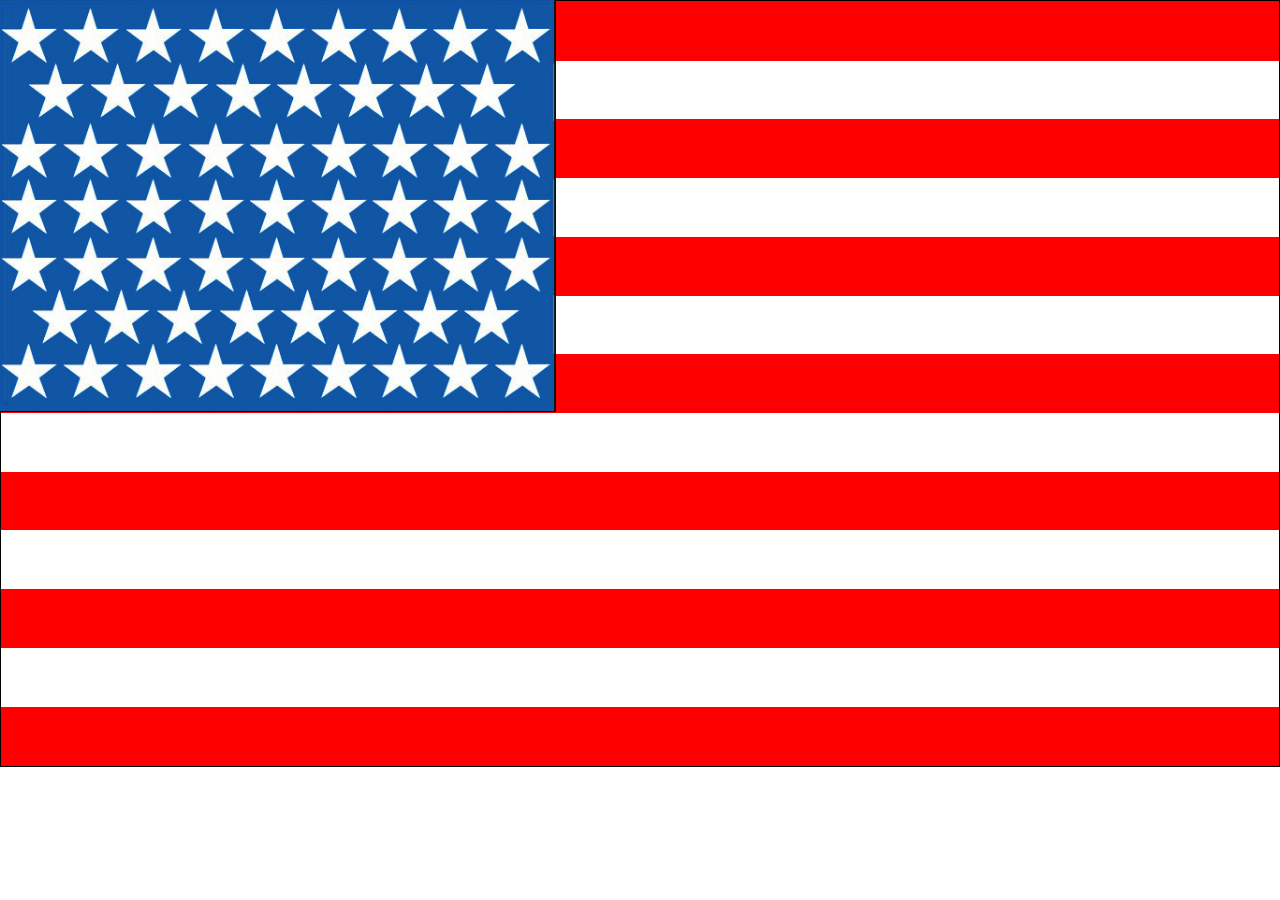
<file: american-flag/index.html>
<!DOCTYPE html>
<html lang="en">
<head>
    <meta charset="UTF-8">
    <meta http-equiv="X-UA-Compatible" content="IE=edge">
    <meta name="viewport" content="width=device-width, initial-scale=1.0">
    <title>Document</title>
    <link rel="stylesheet" href="styles.css"/>
</head>
<body>
    <main>
        <img src="stars.png">
        <table>
            <tr>
                <td>Red</td>
            </tr>
            <tr>
                <td>White</td>
            </tr>
            <tr>
                <td>Red</td>
            </tr>
            <tr>
                <td>White</td>
            </tr>
            <tr>
                <td>Red</td>
            </tr>
            <tr>
                <td>White</td>
            </tr>
            <tr>
                <td>Red</td>
            </tr>
            <tr>
                <td>White</td>
            </tr>
            <tr>
                <td>Red</td>
            </tr>
            <tr>
                <td>White</td>
            </tr>
            <tr>
                <td>Red</td>
            </tr>
            <tr>
                <td>White</td>
            </tr>
            <tr>
                <td>Red</td>
            </tr>
        </table>
    </main>
        
</body>
</html>
</file>
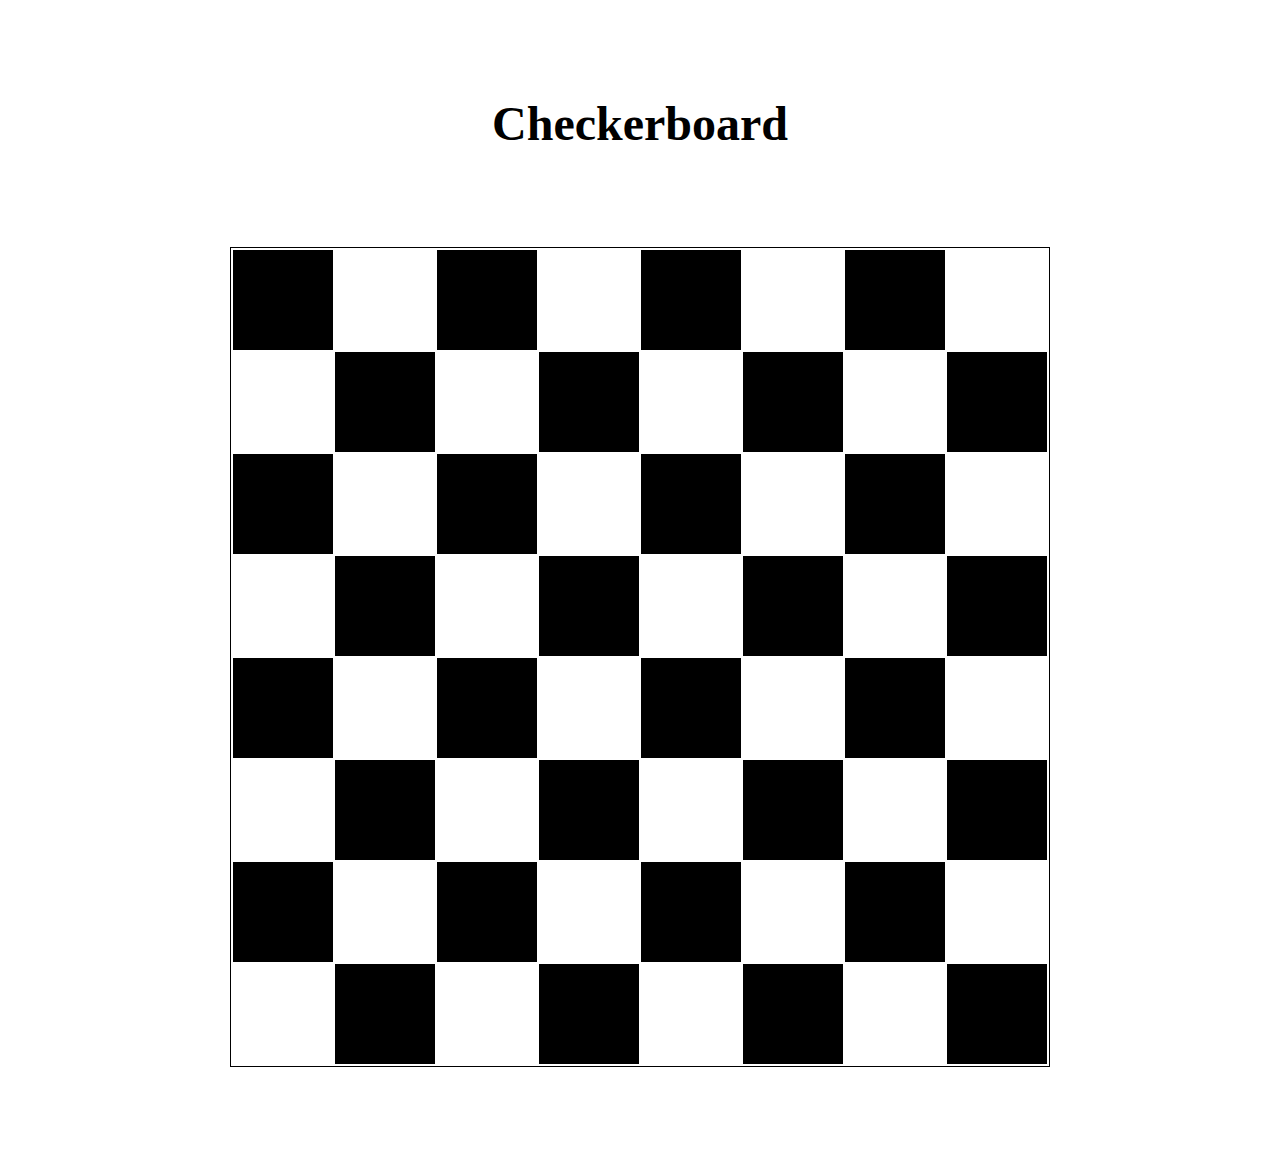
<file: checkerboard/index.html>
<!DOCTYPE html>
<html lang="en">
<head>
    <meta charset="UTF-8">
    <meta http-equiv="X-UA-Compatible" content="IE=edge">
    <meta name="viewport" content="width=device-width, initial-scale=1.0">
    <title>Document</title>
    <link rel="stylesheet" href="styles.css"/>
</head>
<body>
    <h1>Checkerboard</h1>

    <main>
        <table>
            <tr>
                <td><div></div></td>
                <td><div></div></td>
                <td><div></div></td>
                <td><div></div></td>
                <td><div></div></td>
                <td><div></div></td>
                <td><div></div></td>
                <td><div></div></td>
            </tr>
            <tr>
                <td><div></div></td>
                <td><div></div></td>
                <td><div></div></td>
                <td><div></div></td>
                <td><div></div></td>
                <td><div></div></td>
                <td><div></div></td>
                <td><div></div></td>
            </tr>
            <tr>
                <td><div></div></td>
                <td><div></div></td>
                <td><div></div></td>
                <td><div></div></td>
                <td><div></div></td>
                <td><div></div></td>
                <td><div></div></td>
                <td><div></div></td>
            </tr>
            <tr>
                <td><div></div></td>
                <td><div></div></td>
                <td><div></div></td>
                <td><div></div></td>
                <td><div></div></td>
                <td><div></div></td>
                <td><div></div></td>
                <td><div></div></td>
            </tr>
            <tr>
                <td><div></div></td>
                <td><div></div></td>
                <td><div></div></td>
                <td><div></div></td>
                <td><div></div></td>
                <td><div></div></td>
                <td><div></div></td>
                <td><div></div></td>
            </tr>
            <tr>
                <td><div></div></td>
                <td><div></div></td>
                <td><div></div></td>
                <td><div></div></td>
                <td><div></div></td>
                <td><div></div></td>
                <td><div></div></td>
                <td><div></div></td>
            </tr>
            <tr>
                <td><div></div></td>
                <td><div></div></td>
                <td><div></div></td>
                <td><div></div></td>
                <td><div></div></td>
                <td><div></div></td>
                <td><div></div></td>
                <td><div></div></td>
            </tr>
            <tr>
                <td><div></div></td>
                <td><div></div></td>
                <td><div></div></td>
                <td><div></div></td>
                <td><div></div></td>
                <td><div></div></td>
                <td><div></div></td>
                <td><div></div></td>
            </tr>
            </tr>
        </table>
    </main>
        
</body>
</html>
</file>
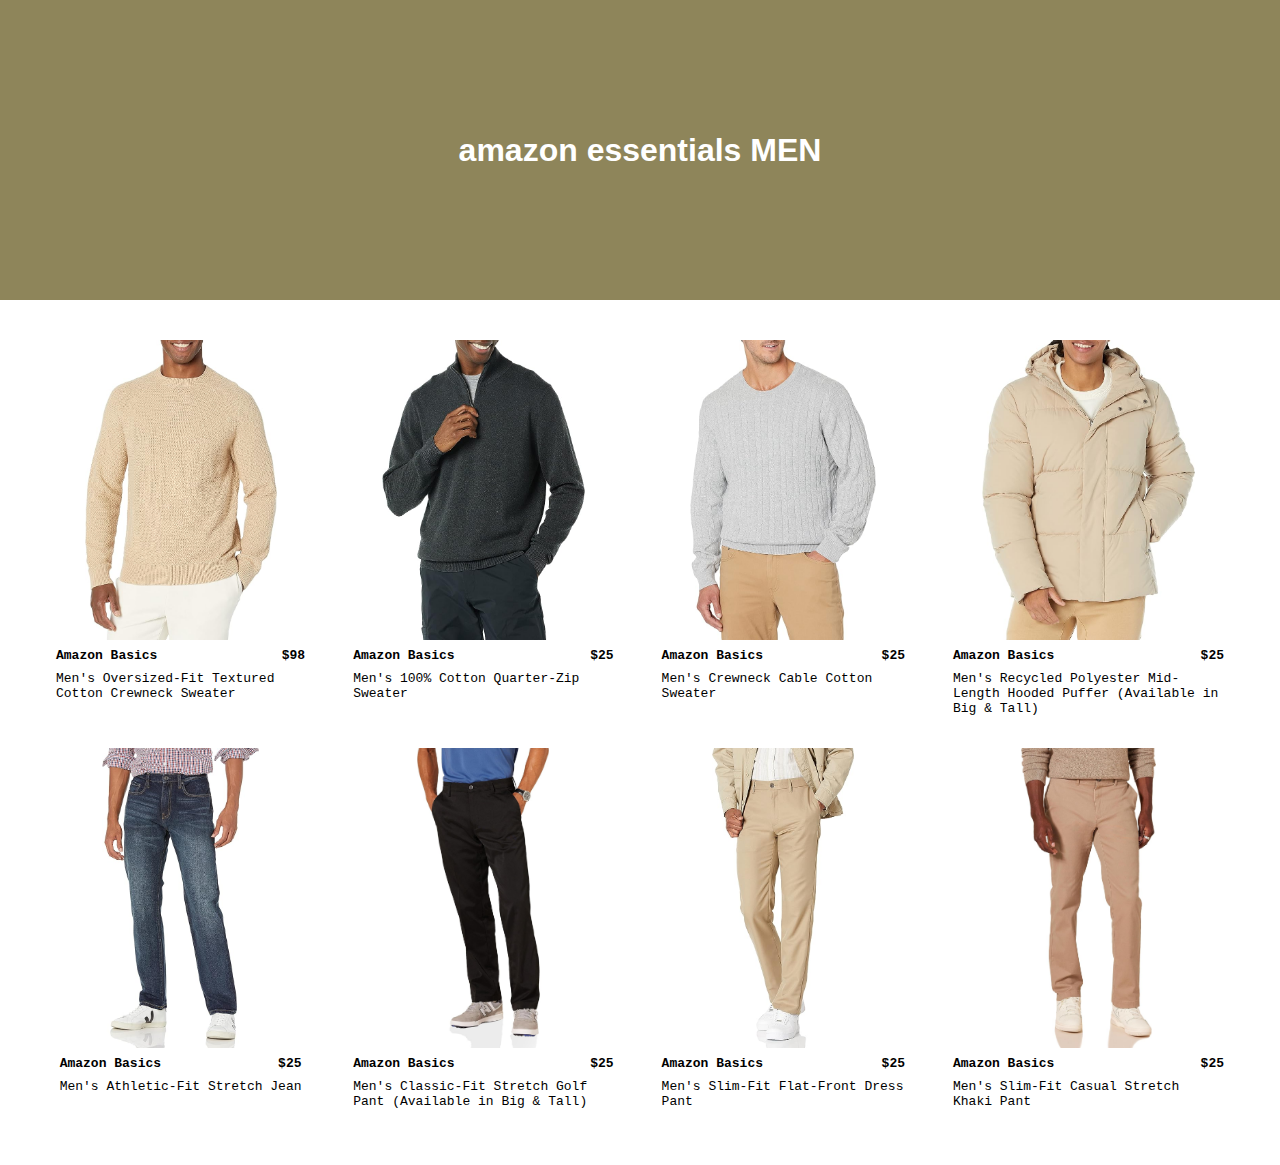
<file: product-grid/index.html>
<!DOCTYPE html>
<html lang="en">
<head>
    <meta charset="UTF-8">
    <meta http-equiv="X-UA-Compatible" content="IE=edge">
    <meta name="viewport" content="width=device-width, initial-scale=1.0">
    <title>Document</title>
    <link rel="stylesheet" href="styles.css"/>
</head>
<body>
    <header>
        <h1>amazon essentials MEN</h1>
    </header>
    <main>
        <ul class="grid">
            <li class="grid__item grid__item--special"><a href="https://www.amazon.com/Amazon-Essentials-Oversized-Fit-Textured-Crewneck/dp/B0BJDZFTV1?ref_=ast_sto_dp&th=1&psc=1" target="_blank">
                <div class="grid__item--image_flex"><img class="grid__item--image" src="assets/tops/Beige-Crewneck-Sweater.jpg"></div>
                <div class="grid__item--title">
                    <p>Amazon Basics</p>
                    <p>$98</p>
                </div>
                <div class="grid__item--description">
                    <p>Men's Oversized-Fit Textured Cotton Crewneck Sweater</p>
                </div>
            </a></li>
            <li class="grid__item"><a href="https://www.amazon.com/Amazon-Essentials-Quarter-Zip-Sweater-Charcoal/dp/B08TVKNR68?ref_=ast_sto_dp&th=1&psc=1" target="_blank">
                <div class="grid__item--image_flex"><img class="grid__item--image" src="assets/tops/Charcoal-Quarter-Zip.jpg"></div>
                <div class="grid__item--title">
                    <p>Amazon Basics</p>
                    <p>$25</p>
                </div>
                <div class="grid__item--description">
                    <p>Men's 100% Cotton Quarter-Zip Sweater</p>
                </div>
            </a></li>
            <li class="grid__item"><a href="https://www.amazon.com/Amazon-Essentials-Standard-Crewneck-Sweater/dp/B07NYBKH3J?ref_=ast_sto_dp&th=1&psc=1" target="_blank">
                <div class="grid__item--image_flex"><img class="grid__item--image" src="assets/tops/Grey-Crewneck-Sweater.jpg"></div>
                <div class="grid__item--title">
                    <p>Amazon Basics</p>
                    <p>$25</p>
                </div>
                <div class="grid__item--description">
                    <p>Men's Crewneck Cable Cotton Sweater</p>
                </div>
            </a></li>
            <li class="grid__item"><a href="https://www.amazon.com/Amazon-Essentials-Mid-Length-Available-X-Small/dp/B0BG8JRLF2?ref_=ast_sto_dp&th=1&psc=1" target="_blank">
                <div class="grid__item--image_flex"><img class="grid__item--image" src="assets/tops/Hooded-Puffer.jpg"></div>
                <div class="grid__item--title">
                    <p>Amazon Basics</p>
                    <p>$25</p>
                </div>
                <div class="grid__item--description">
                    <p>Men's Recycled Polyester Mid-Length Hooded Puffer (Available in Big & Tall)</p>
                </div>
            </a></li>
            <li class="grid__item"><a href="https://www.amazon.com/Amazon-Essentials-Mens-Athletic-Fit-Stretch/dp/B07BJKYB79?ref_=ast_sto_dp&th=1&psc=1" target="_blank">
                <div class="grid__item--image_flex"><img class="grid__item--image" src="assets/bottoms/Athletic-Fit-Jeans.jpg"></div>
                <div class="grid__item--title">
                    <p>Amazon Basics</p>
                    <p>$25</p>
                </div>
                <div class="grid__item--description">
                    <p>Men's Athletic-Fit Stretch Jean</p>
                </div>
            </a></li>
            <li class="grid__item"><a href="https://www.amazon.com/Amazon-Essentials-Standard-Classic-Fit-Stretch/dp/B07HJ64HSP?ref_=ast_sto_dp&th=1&psc=1" target="_blank">
                <div class="grid__item--image_flex"><img class="grid__item--image" src="assets/bottoms/Black-Golf-Pant.jpg"></div>
                <div class="grid__item--title">
                    <p>Amazon Basics</p>
                    <p>$25</p>
                </div>
                <div class="grid__item--description">
                    <p>Men's Classic-Fit Stretch Golf Pant (Available in Big & Tall)</p>
                </div>
            </a></li>
            <li class="grid__item"><a href="https://www.amazon.com/Amazon-Essentials-Slim-Fit-Flat-Front-Dress/dp/B079D1F9VW?ref_=ast_sto_dp&th=1&psc=1" target="_blank">
                <div class="grid__item--image_flex"><img class="grid__item--image" src="assets/bottoms/Khaki-Dress-Pant.jpg"></div>
                <div class="grid__item--title">
                    <p>Amazon Basics</p>
                    <p>$25</p>
                </div>
                <div class="grid__item--description">
                    <p>Men's Slim-Fit Flat-Front Dress Pant</p>
                </div>
            </a></li>
            <li class="grid__item"><a href="https://www.amazon.com/Amazon-Essentials-Slim-Fit-Casual-Stretch/dp/B07BJKT4ZT?ref_=ast_sto_dp&th=1&psc=1" target="_blank">
                <div class="grid__item--image_flex"><img class="grid__item--image" src="assets/bottoms/Khaki-Pant.jpg"></div>
                <div class="grid__item--title">
                    <p>Amazon Basics</p>
                    <p>$25</p>
                </div>
                <div class="grid__item--description">
                    <p>Men's Slim-Fit Casual Stretch Khaki Pant</p>
                </div>
            </a></li>
        </ul>
    </main>
        
</body>
</html>
</file>
<file: american-flag/styles.css>
* {
    box-sizing: border-box;
    margin: 0;
}

img {
    position: absolute;
    width: 43.4%;
    max-height: 53.8vh; 
}

table {
    width: 100vw;
    max-height: 100vh;
    aspect-ratio: 5 / 3;
    border: 1px black  solid;
    border-collapse: collapse;
}

tr:nth-child(odd) td {
    color: red;
    background-color: red;
}

tr:nth-child(even) td {
    color: white;
    background-color: white;
}
</file>
<file: checkerboard/styles.css>
* {
    box-sizing: border-box;
    margin: 0;
}

h1 {
    margin: 96px auto 96px auto;
    text-align: center;
    font-size: 48px;
}

table {
    border: 1px black  solid;
    margin: auto;
    margin-bottom: 10vh;
}

td {
    height: 100px;
    width: 100px;
}

tr:nth-child(odd) td:nth-child(odd), tr:nth-child(even) td:nth-child(even){
    color: black;
    background-color: black;
}

tr:nth-child(odd) td:nth-child(even), tr:nth-child(even) td:nth-child(odd){
    color: white;
    background-color: white;
}
</file>
<file: product-grid/styles.css>
* {
    margin: 0;
    box-sizing: border-box;
    text-decoration: none;
}

/* general styling */
header {
    display: flex;
    width: 100vw;
    justify-content: center;
    align-items: center;
    background-color: rgb(142, 133, 90);
    max-width: 1281px;
    margin: auto;
    height: 300px;
}

h1 {
    padding: 48px;
    font-family: Arial, Helvetica, sans-serif;
    margin: 0;
    color: white;
}

.grid {
    display: grid;
    grid-template-columns: repeat(1,auto);
    grid-auto-columns: auto;
    margin: 0 auto;
    gap: 16px;
    padding: 40px;
    width: 100%;
    max-width: 300px;
}

.grid__item {
    list-style: none;
    display: flex;
    align-items: start;
    justify-content: center;
    margin: 0 8px 8px 8px;
    cursor: pointer;
    max-width: 300px;
}

.grid__item--image {
    max-height: 300px;
    max-width: 300px;
}

.grid__item--image_flex {
    display: flex;
    justify-content: center;
}

.grid__item--title {
    text-decoration: none;
    color: black;
    display: flex;
    justify-content: space-between;
    margin: 8px;
    font-family: monospace;
    font-weight: bold;
}

.grid__item--description {
    color: black;
    justify-content: center;
    display: flex;
    font-family: monospace;
    font-weight: lighter;
    margin: 8px;
}

@media (min-width: 530px) {
    .grid {
        grid-template-columns: repeat(2,auto);
        max-width: 750px;
    }
}

@media (min-width: 750px) {
    .grid {
        grid-template-columns: repeat(3,auto);
        max-width: 1025px;
    }
}

@media (min-width: 1025px) {
    .grid {
        grid-template-columns: repeat(4,auto);
        max-width: 1281px;
    }
}
</file>
